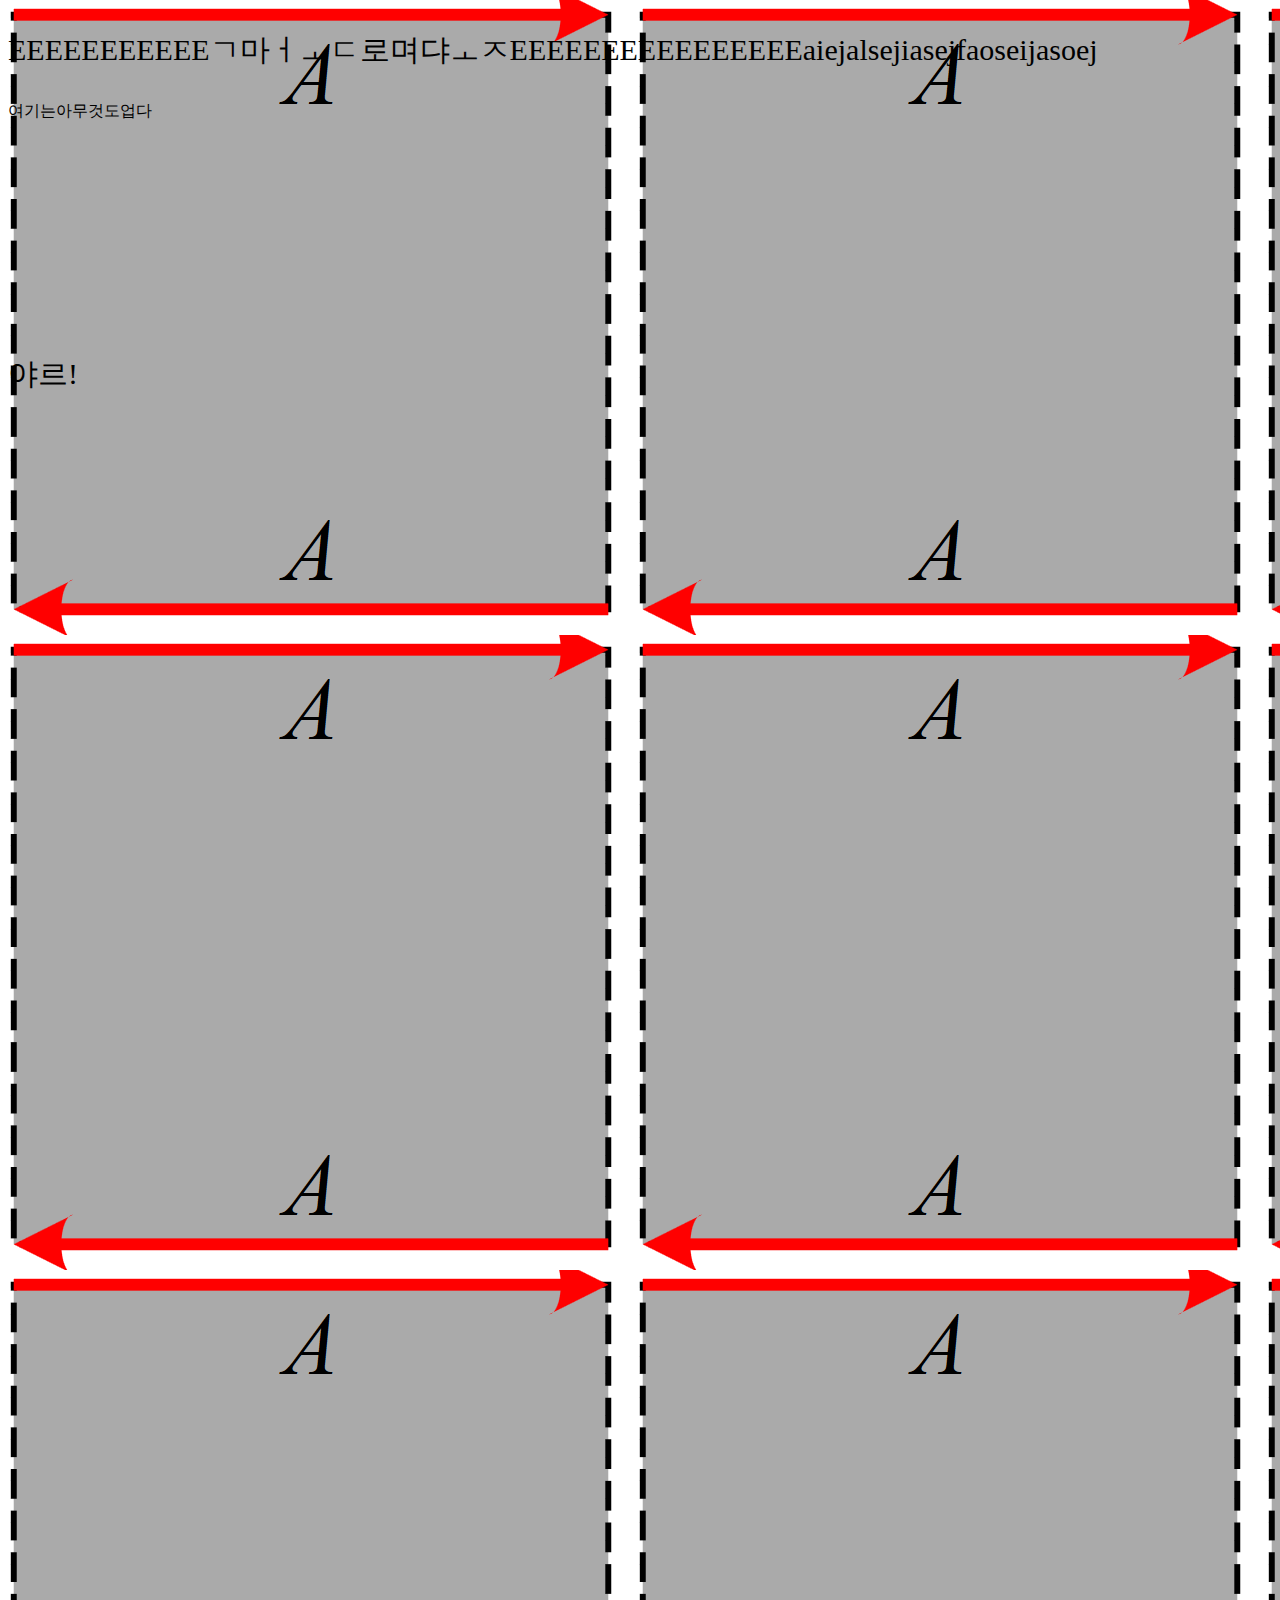
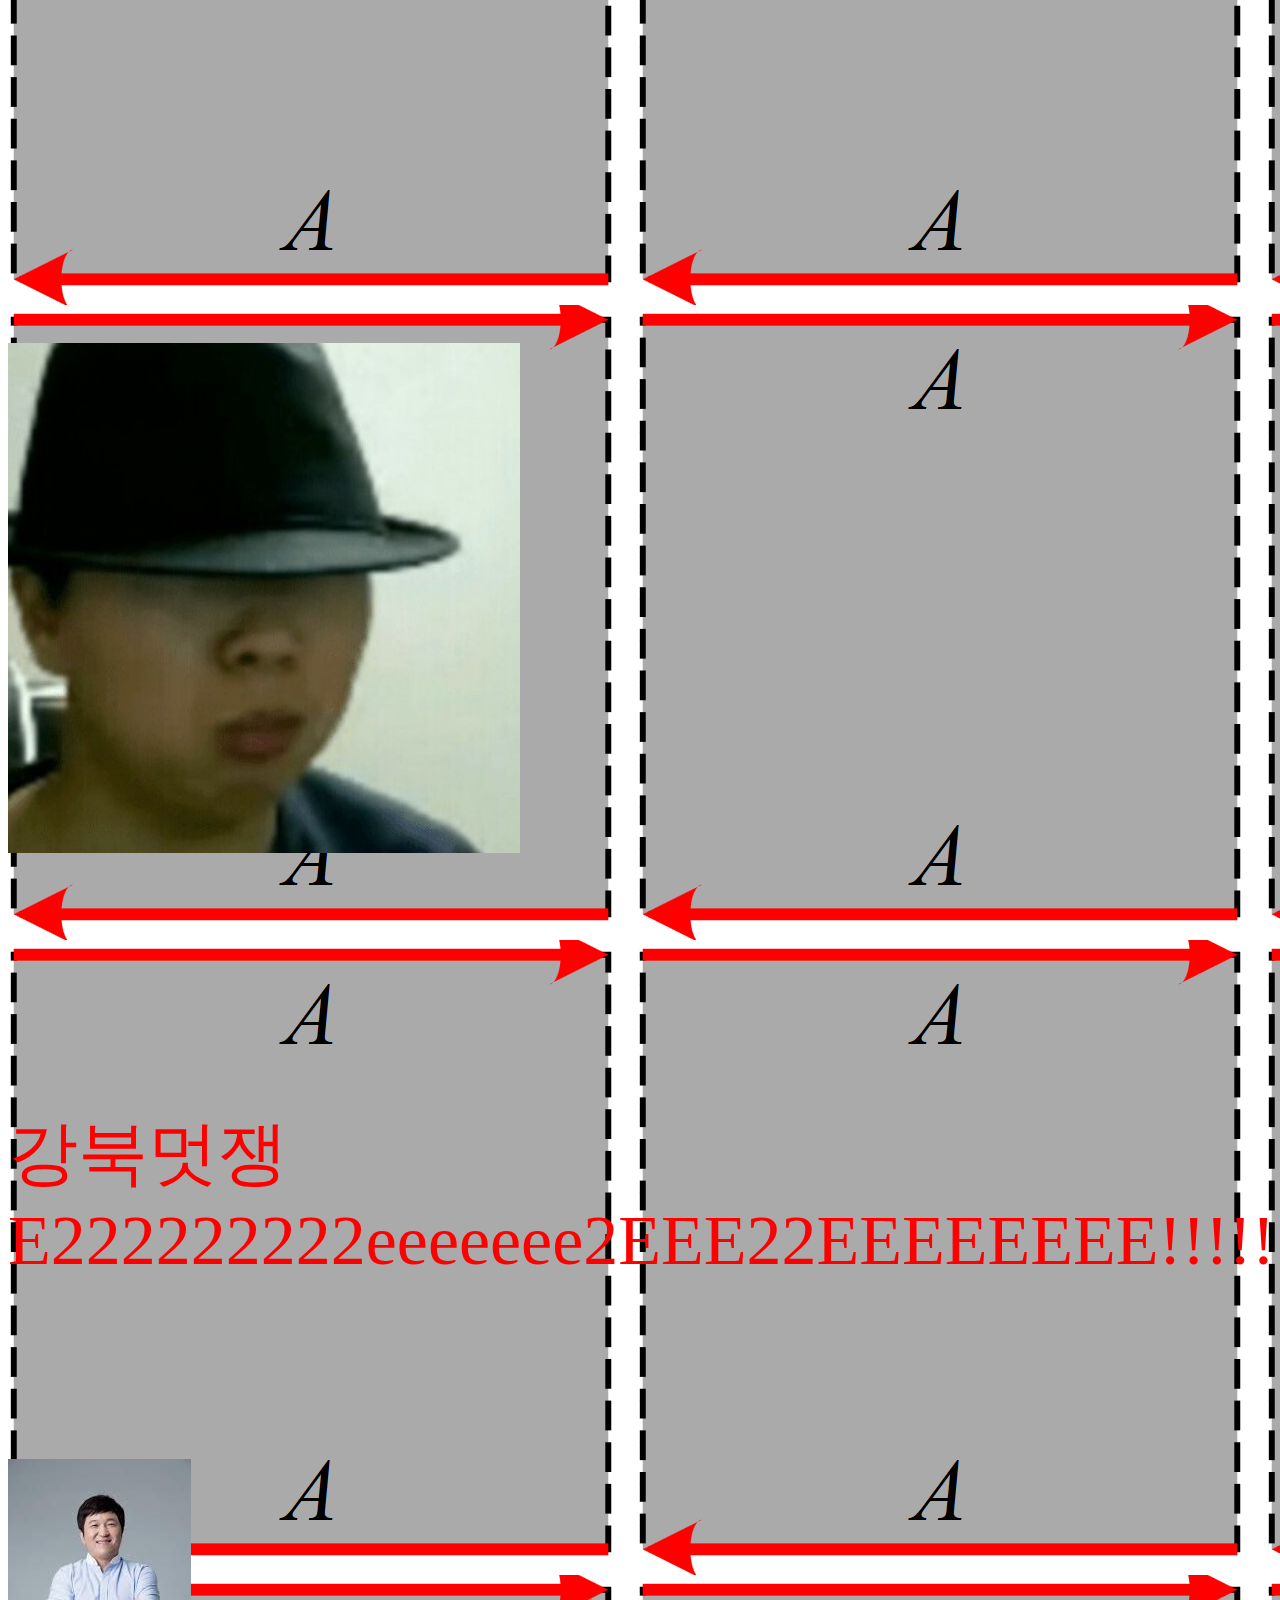
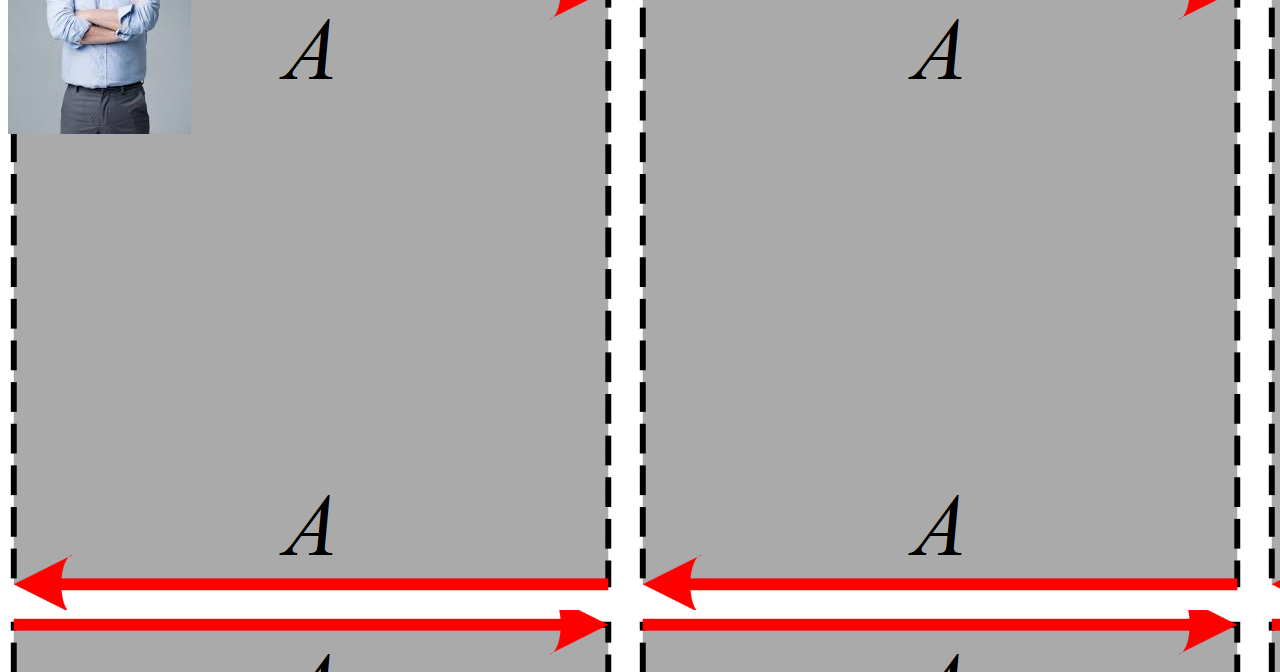
<file: index.html>
<!DOCTYPE html>
<html>
    <head>
        <link rel= "stylesheet" type="text/css" href="style.css">
        <title>예르</title>
    </head>
    <body>
    <p class="tit">EEEEEEEEEEEㄱ마ㅓㅗㄷ로며댜ㅗㅈEEEEEEEEEEEEEEEEaiejalsejiasejfaoseijasoej</p>
    <p>여기는아무것도업다</p>
    <br>
    <br>
    <br>
    <br>
    <br>
    <br>
    <br>
    <br>
    <br>
    <br>
    <br>
    <br>
    <div class="tit">야르!</div>
    <br>
    <br>
    <br>
    <br>
    <br>
    <br>
    <br><br>
    <br>
    <br>
    <br>
    <br>
    <br>
    <br>
    <br>
    <br>
    <br>
    <br><br>
    <br>
    <br>
    <br>
    <br>
    <br>
    <br>
    <br>
    <br>
    <br>
    <br><br>
    <br>
    <br>
    <br>
    <br>
    <br>
    <br><br>
    <br>
    <br>
    <br>
    <br>
    <br>
    <br>
    <br>
    <br>
    <br>
    <br><br>
    <br>
    <br>
    <br>
    <br>
    <br>
    <br><br>
    <br>
    <br>
    <br>
    <br>
    <br>
    <br>
    <br>
    <br>
    <br>
    <br><br>
    <br>
    <br>
    <br>
    <br>
    <br>
    <br><br>
    <br>
    <br>
    <br>
    <br>
    <br>
    <br>
    <br>
    <br>
    <br>
    <br><br>
    <br>
    <br>
    <img src="엄.jpg" id="junsik">
    <br>
    <br>
    <br>
    <br>
    <br>
    <br>
    <br>
    <br><br>
    <br>
    <br>
    <p class="gg" id="goza">강북멋쟁E222222222eeeeeee2EEE22EEEEEEEE!!!!!!!</p>
    <br>
    <br>
    <br>
    <br>
    <br>
    <br>
    <img src="강북멋쟁이.jpg" class="gg">
    <br>
    <br>
    <br>
    <br>
    <br>
        <iframe src="https://kiwiirc.com/client/irc.freenode.net/?nick=you|?#goboard" style="border:0; width:100%; height:450px;"></iframe>
    </body>
</html>
</file>
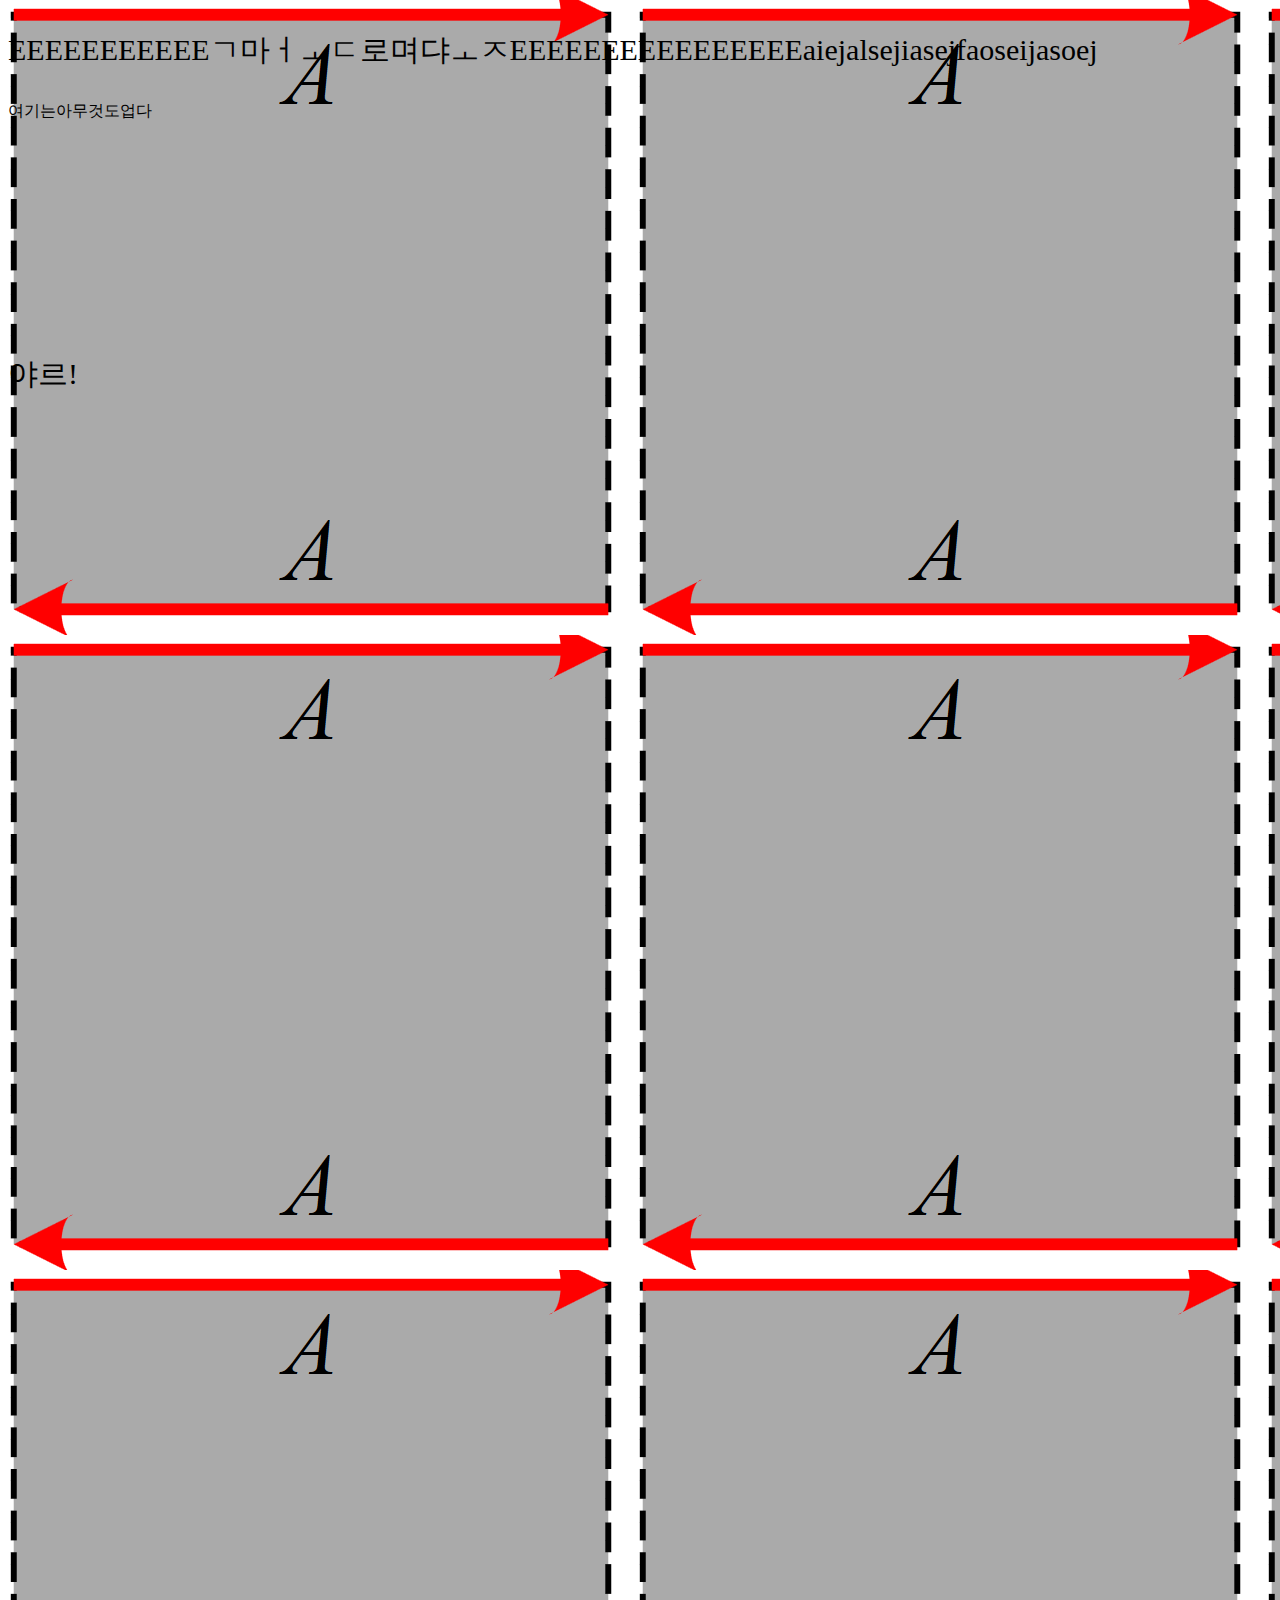
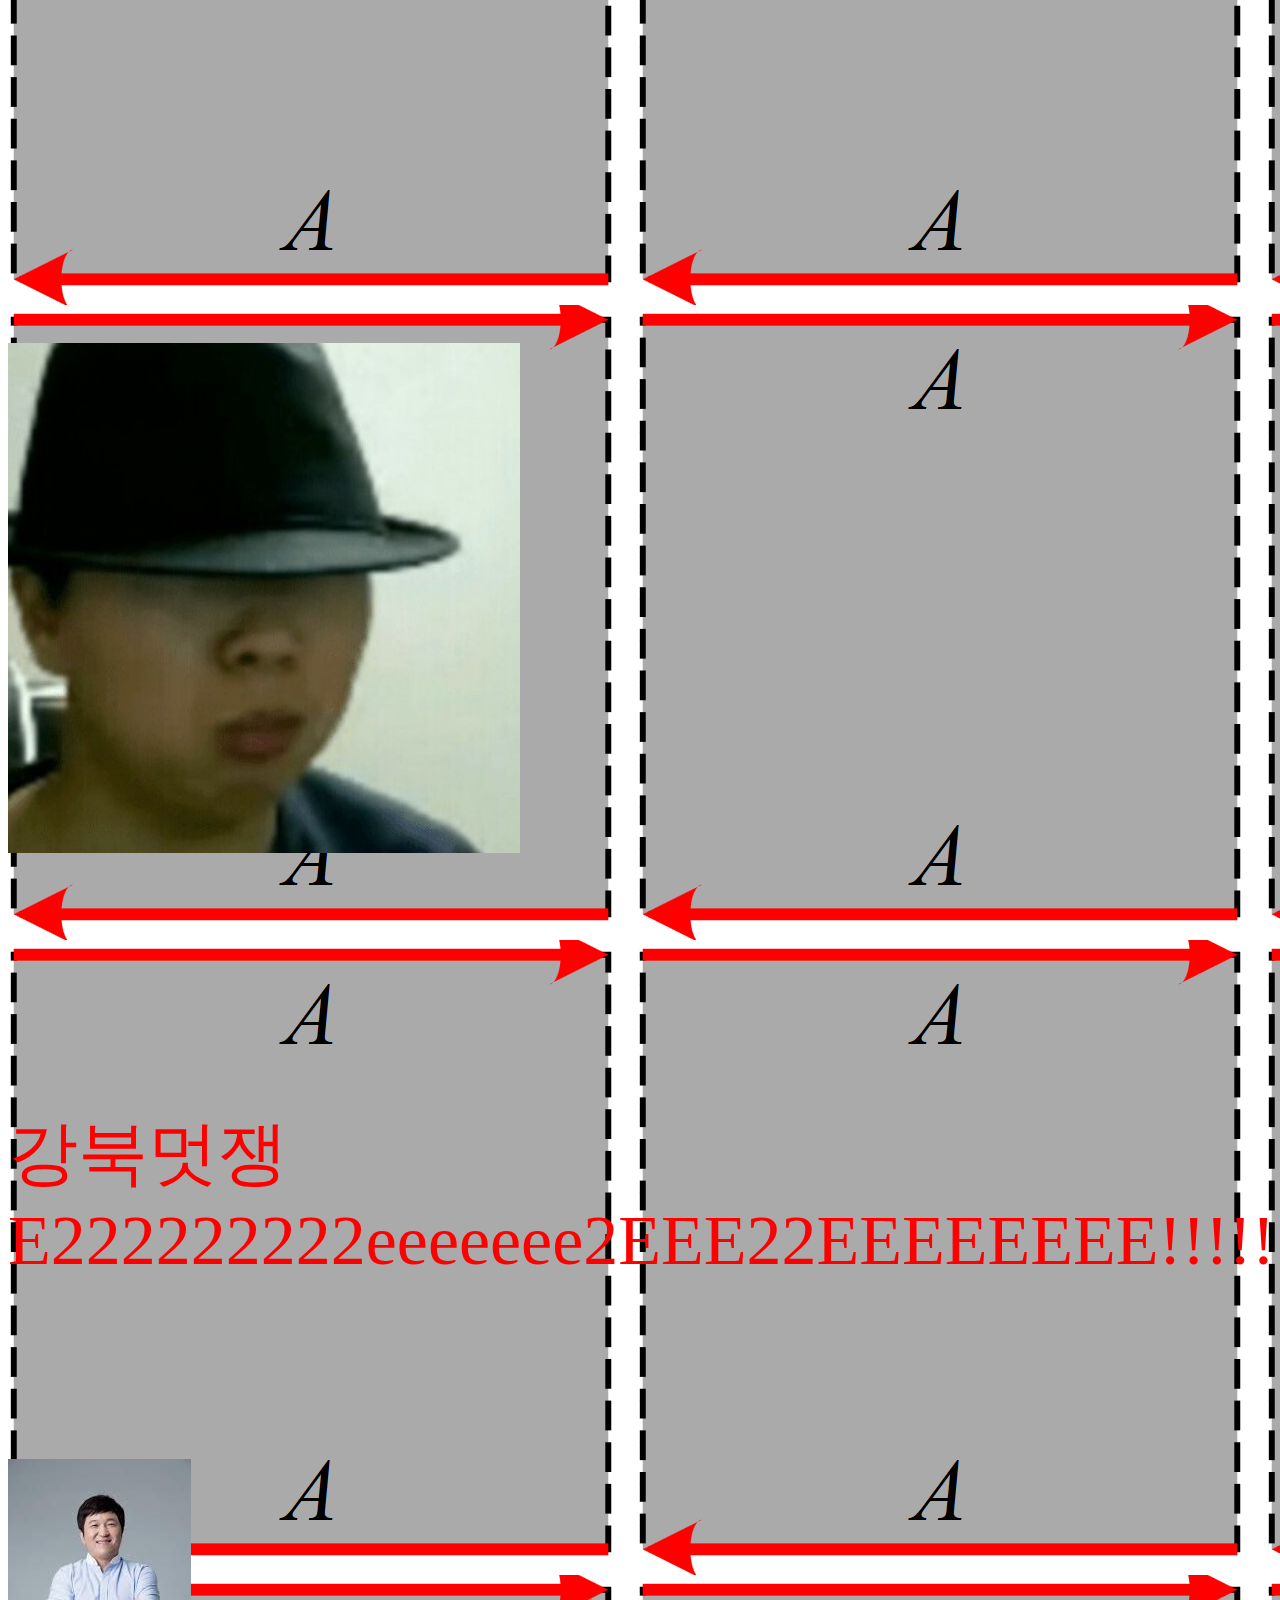
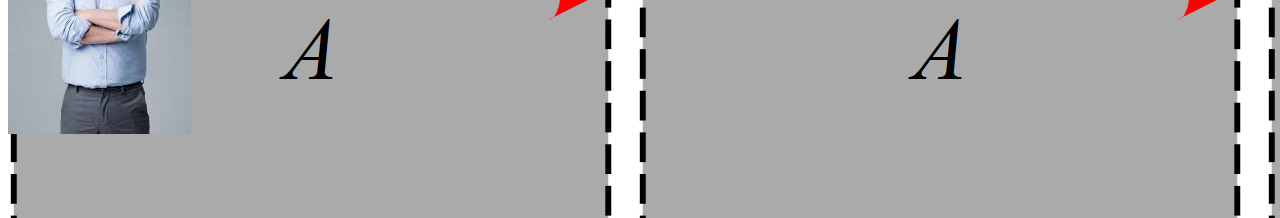
<file: aaaaa.html>
<!DOCTYPE html>
<html>
    <head>
        <link rel= "stylesheet" type="text/css" href="style.css">
        <title>예르</title>
    </head>
    <body>
    <p class="tit">EEEEEEEEEEEㄱ마ㅓㅗㄷ로며댜ㅗㅈEEEEEEEEEEEEEEEEaiejalsejiasejfaoseijasoej</p>
    <p>여기는아무것도업다</p>
    <br>
    <br>
    <br>
    <br>
    <br>
    <br>
    <br>
    <br>
    <br>
    <br>
    <br>
    <br>
    <div class="tit">야르!</div>
    <br>
    <br>
    <br>
    <br>
    <br>
    <br>
    <br><br>
    <br>
    <br>
    <br>
    <br>
    <br>
    <br>
    <br>
    <br>
    <br>
    <br><br>
    <br>
    <br>
    <br>
    <br>
    <br>
    <br>
    <br>
    <br>
    <br>
    <br><br>
    <br>
    <br>
    <br>
    <br>
    <br>
    <br><br>
    <br>
    <br>
    <br>
    <br>
    <br>
    <br>
    <br>
    <br>
    <br>
    <br><br>
    <br>
    <br>
    <br>
    <br>
    <br>
    <br><br>
    <br>
    <br>
    <br>
    <br>
    <br>
    <br>
    <br>
    <br>
    <br>
    <br><br>
    <br>
    <br>
    <br>
    <br>
    <br>
    <br><br>
    <br>
    <br>
    <br>
    <br>
    <br>
    <br>
    <br>
    <br>
    <br>
    <br><br>
    <br>
    <br>
    <img src="엄.jpg" id="junsik">
    <br>
    <br>
    <br>
    <br>
    <br>
    <br>
    <br>
    <br><br>
    <br>
    <br>
    <p class="gg" id="goza">강북멋쟁E222222222eeeeeee2EEE22EEEEEEEE!!!!!!!</p>
    <br>
    <br>
    <br>
    <br>
    <br>
    <br>
    <img src="강북멋쟁이.jpg" class="gg">
    <br>
    <br>
    <br>
    <br>
    <br>
    </body>
</html>
</file>
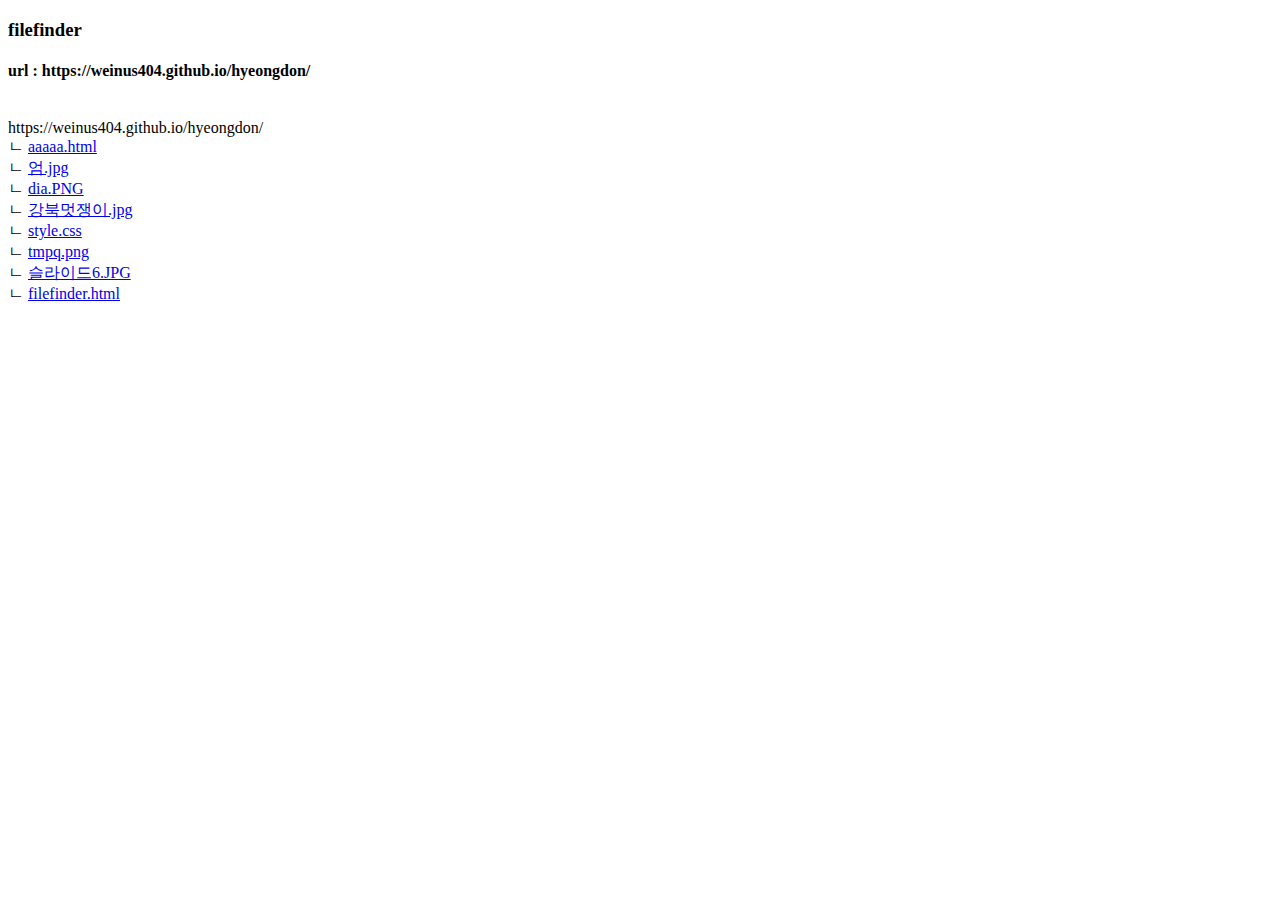
<file: filefinder.html>
<!DOCTYPE html>
<html>
    <head>
        <title>filefinder :: weinus404.github.io/hyeongdon/ :: https</title>
    </head>
    <body>
        <h3>filefinder</h3>
        <h4>url : https://weinus404.github.io/hyeongdon/</h4>
        <br>
        https://weinus404.github.io/hyeongdon/ <br>
        ㄴ <a href="https://weinus404.github.io/hyeongdon/aaaaa.html">aaaaa.html</a><br>
        ㄴ <a href="https://weinus404.github.io/hyeongdon/엄.jpg">엄.jpg</a><br>
        ㄴ <a href="https://weinus404.github.io/hyeongdon/dia.PNG">dia.PNG</a><br>
        ㄴ <a href="https://weinus404.github.io/hyeongdon/강북멋쟁이.jpg">강북멋쟁이.jpg</a><br>
        ㄴ <a href="https://weinus404.github.io/hyeongdon/style.css">style.css</a><br>
        ㄴ <a href="https://weinus404.github.io/hyeongdon/tmpq.png">tmpq.png</a><br>
        ㄴ <a href="https://weinus404.github.io/hyeongdon/슬라이드6.JPG">슬라이드6.JPG</a><br>
        ㄴ <a href="https://weinus404.github.io/hyeongdon/filefinder.html">filefinder.html</a><br>
    </body>
</html>
</file>
<file: style.css>
body {
    background-image : url('dia.PNG');
}




.tit {
  font-family: 굴림;
  color: black;
  font-size: 30px;
}

.tit:hover {
  font-family: 궁서;
  color: blue;
  font-size: 30px;
  cursor:wait;

}

.gg{

    animation: rotate 2s linear infinite;

    transform-origin: 50% 50%;

}

 

@keyframes rotate{

	100% {

    	transform: rotate(360deg);

    }

}

#goza {
    font-size: 70px;
    color: red;
    font-family: 맑은고딕;
    animation-duration: 1s; 
    animation-name: rainbowLink, rotate; 
    animation-iteration-count: infinite; 
}

@keyframes rainbowLink {     
    0% { color: #ff2a2a; }
    15% { color: #ff7a2a; }
    30% { color: #ffc52a; }
    45% { color: #43ff2a; }
    60% { color: #2a89ff; }
    75% { color: #202082; }
    90% { color: #6b2aff; } 
    100% { color: #e82aff; }
   }

#goza:hover {
    animation-play-state: paused;
    cursor: wait;

}

#junsik:hover {
    cursor: crosshair;
}
</file>
